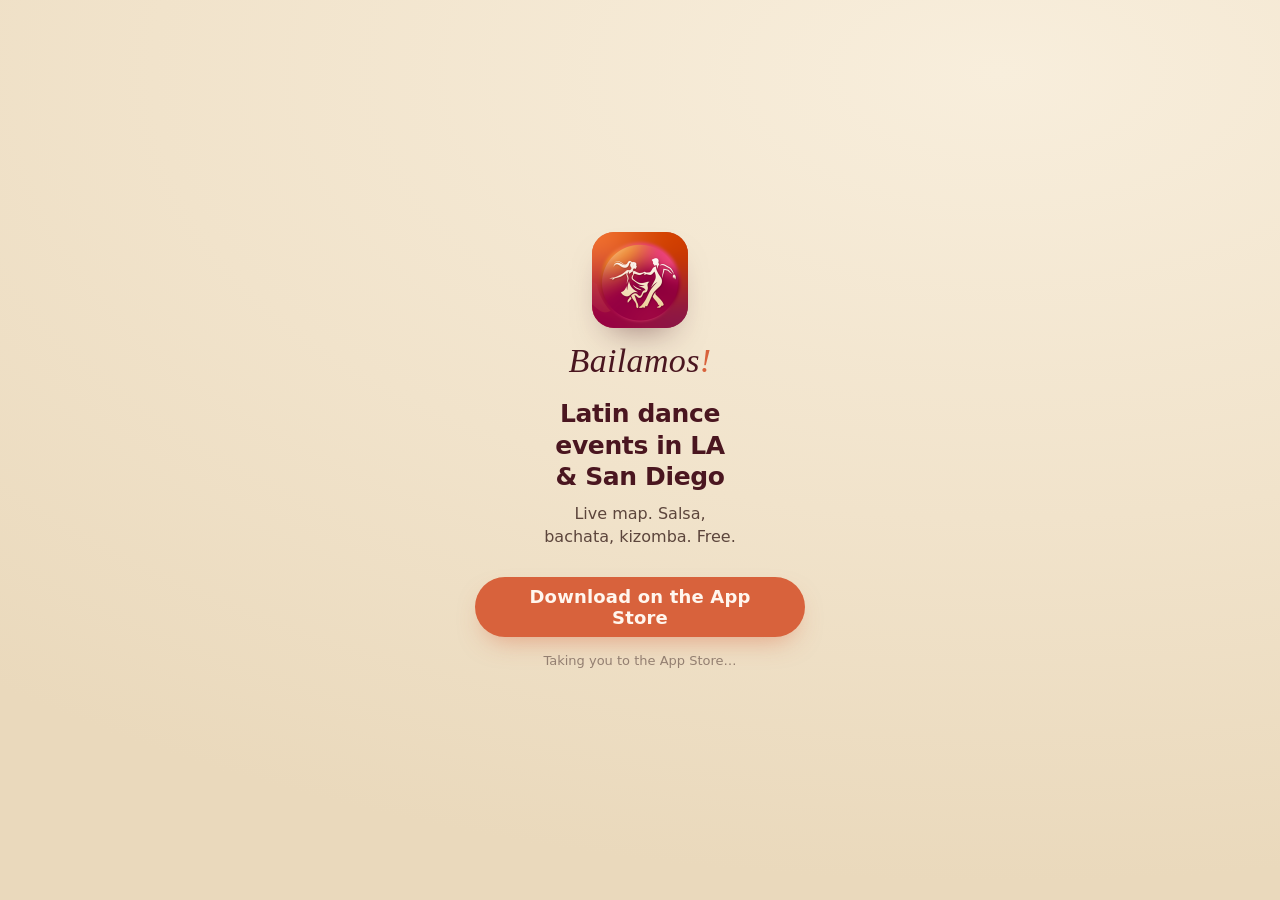
<file: go.html>
<!doctype html>
<html lang="en">
<head>
<meta charset="utf-8"/>
<meta name="viewport" content="width=device-width, initial-scale=1, viewport-fit=cover"/>
<meta name="robots" content="noindex, nofollow"/>
<title>Bailamos! — Latin Dance Events</title>

<!--
  Paid-campaign landing page. Meta's ad review crawler follows redirects and
  judges the FINAL destination, so the 302 that used to live at /go was
  rejected under #1487810: an App Store URL is only allowed under the App
  Promotion objective, which needs the Meta SDK. This page exists so the
  crawler sees ordinary HTML at 200 with no app-store hop in the response
  chain. Do not turn it back into a redirect.

  Everything is inline and same-origin on purpose — no webfonts, no analytics,
  no pixels, no consent banner. The page has ~0.5s to render before it hands
  off, and anything that blocks paint or needs a tap defeats it.

  The App Store URL is written EXACTLY ONCE, on the anchor below. The script
  derives everything else from it, so the pt=/ct= tokens can never drift
  between the button and the hop.

  Campaign token: the ad's URL carries it as /go?c=<token> (lowercase letters,
  digits, hyphens, max 50 chars, e.g. /go?c=la-sd-festival). The script swaps
  it into the anchor's ct= before the button or the handoff is used. With no
  c=, an invalid c=, or JS off, the anchor's default ct= is used. The raw HTML
  always contains the full https App Store link, so the crawler sees the same
  thing it saw in v2. Use Apple-generated links (they include pt=).

  Handoff: the auto-redirect goes to the itms-apps:// form of the same URL so
  iOS opens the native App Store app instead of rendering the listing inside
  Instagram's in-app browser. The button keeps https:// (itms-apps does
  nothing off iOS, and the button is the no-JS fallback).

  If Meta rejects with #1487810 again, its crawler is executing JS and
  following the handoff. Delete the whole <script> block at the end of this
  file and reship — the page stays valid and button-only.
-->

<style>
  /* Tokens lifted from site.css so this page matches the marketing site
     without pulling in 33KB of stylesheet it does not use. */
  :root {
    --page:        #F3E9D8;
    --hero:        radial-gradient(120% 90% at 78% 8%, #F8EEDC 0%, #F1E3CB 55%, #EAD9BC 100%);
    --display:     #4A1620;
    --text-soft:   #5C453C;
    --muted:       #937F71;
    --accent:      #D8623C;
    --accent-deep: #C2502C;
    --on-accent:   #FFF6EE;
    --shadow-pill: 0 12px 26px -10px rgba(216,98,60,0.50);
    /* Same stacks as the site. Manrope and Instrument Serif are Google-hosted
       there; loading them here would be a third-party, render-blocking request
       on a page measured in hundreds of milliseconds. The system fallbacks
       already in the site's own stacks paint instantly. */
    --sans:  "Manrope", system-ui, -apple-system, "Segoe UI", sans-serif;
    --serif: "Instrument Serif", Georgia, serif;
  }

  * { box-sizing: border-box; }

  html, body { height: 100%; }

  body {
    margin: 0;
    background: var(--page);
    background-image: var(--hero);
    color: var(--display);
    font-family: var(--sans);
    -webkit-font-smoothing: antialiased;
    text-rendering: optimizeLegibility;
  }

  /* Centred column, held above the fold on a 390x844 phone once Safari's
     chrome is accounted for. svh tracks the visible viewport on iOS; the vh
     line before it is the fallback for engines without svh. */
  main {
    min-height: 100vh;
    min-height: 100svh;
    display: flex;
    flex-direction: column;
    align-items: center;
    justify-content: center;
    gap: 0;
    padding: 24px 22px calc(24px + env(safe-area-inset-bottom));
    text-align: center;
  }

  .icon {
    width: 96px; height: 96px;
    border-radius: 22px;
    display: block;
    /* Reserve the box before the PNG lands so nothing reflows under the
       user mid-read, and so a slow image never leaves a white hole. */
    background: linear-gradient(140deg, #E0714A 0%, #7E1530 100%);
    box-shadow: 0 18px 34px -18px rgba(74,22,32,0.55);
  }

  .wordmark {
    font-family: var(--serif);
    font-style: italic;
    font-size: 34px;
    font-weight: 500;
    letter-spacing: 0.01em;
    margin: 14px 0 0;
    color: var(--display);
  }
  .wordmark b { color: var(--accent); font-weight: 500; }

  h1 {
    font-size: 25px;
    line-height: 1.25;
    font-weight: 800;
    letter-spacing: -0.015em;
    margin: 18px 0 0;
    max-width: 15ch;
    text-wrap: balance;
  }

  .sub {
    font-size: 16px;
    line-height: 1.45;
    color: var(--text-soft);
    margin: 10px 0 0;
    max-width: 26ch;
    text-wrap: balance;
  }

  .cta {
    display: flex;
    align-items: center;
    justify-content: center;
    width: 100%;
    max-width: 330px;
    min-height: 60px;
    margin: 28px 0 0;
    padding: 0 26px;
    border-radius: 999px;
    background: var(--accent);
    color: var(--on-accent);
    font-size: 18px;
    font-weight: 800;
    letter-spacing: 0.01em;
    text-decoration: none;
    box-shadow: var(--shadow-pill);
    -webkit-tap-highlight-color: transparent;
  }
  .cta:active { background: var(--accent-deep); transform: translateY(1px); }

  /* Hidden until the script arms the handoff. With JS off nothing is taking
     anyone anywhere, and the page should not claim otherwise. */
  .handoff {
    font-size: 13px;
    color: var(--muted);
    margin: 16px 0 0;
    min-height: 1em;
  }
  .handoff[hidden] { display: none; }

  /* Short viewports (landscape, small phones): tighten so the button stays
     reachable without scrolling. */
  @media (max-height: 620px) {
    .icon { width: 72px; height: 72px; border-radius: 17px; }
    .wordmark { font-size: 28px; margin-top: 10px; }
    h1 { font-size: 21px; margin-top: 12px; }
    .sub { font-size: 15px; }
    .cta { min-height: 54px; margin-top: 20px; }
  }
</style>
</head>
<body>

<main>
  <img class="icon" src="/assets/app-icon-192.png" width="96" height="96"
       alt="" fetchpriority="high" decoding="async"/>

  <p class="wordmark">Bailamos<b>!</b></p>

  <h1 id="headline">Latin dance events in LA &amp; San Diego</h1>

  <p class="sub">Live map. Salsa, bachata, kizomba. Free.</p>

  <a class="cta" id="cta"
     href="https://apps.apple.com/app/apple-store/id6767940322?pt=98774807&amp;ct=meta-oct-lasd&amp;mt=8">Download on the App Store</a>

  <p class="handoff" id="handoff" hidden>Taking you to the App Store&hellip;</p>
</main>

<!-- Auto-handoff. Delete this whole block to ship the page button-only; see
     the note at the top of the file. -->
<script>
  (function () {
    var cta = document.getElementById('cta');
    if (!cta) return;
    var note = document.getElementById('handoff');

    // Optional campaign token from the ad URL: /go?c=la-sd-festival
    var m = /[?&]c=([^&#]*)/.exec(location.search);
    var token = m ? decodeURIComponent(m[1]).toLowerCase() : '';
    if (/^[a-z0-9-]{1,50}$/.test(token)) {
      cta.href = cta.href.replace(/([?&]ct=)[^&]*/, '$1' + token);
      // Bay Area campaigns (c=sf-...) get a Bay Area headline. The raw HTML
      // keeps the LA / San Diego default, so the crawler and no-JS visitors
      // see the same page as before.
      if (/^sf-/.test(token)) {
        var h = document.getElementById('headline');
        if (h) h.textContent = 'Latin dance events in the Bay Area';
      }
    }

    if (note) note.hidden = false;
    setTimeout(function () {
      // replace(), not href: keeps /go out of session history so the App
      // Store back button returns to the ad, not into a redirect loop.
      // itms-apps:// opens the native App Store app on iOS.
      window.location.replace(cta.href.replace(/^https:/, 'itms-apps:'));
    }, 500);
  })();
</script>

</body>
</html>
</file>
